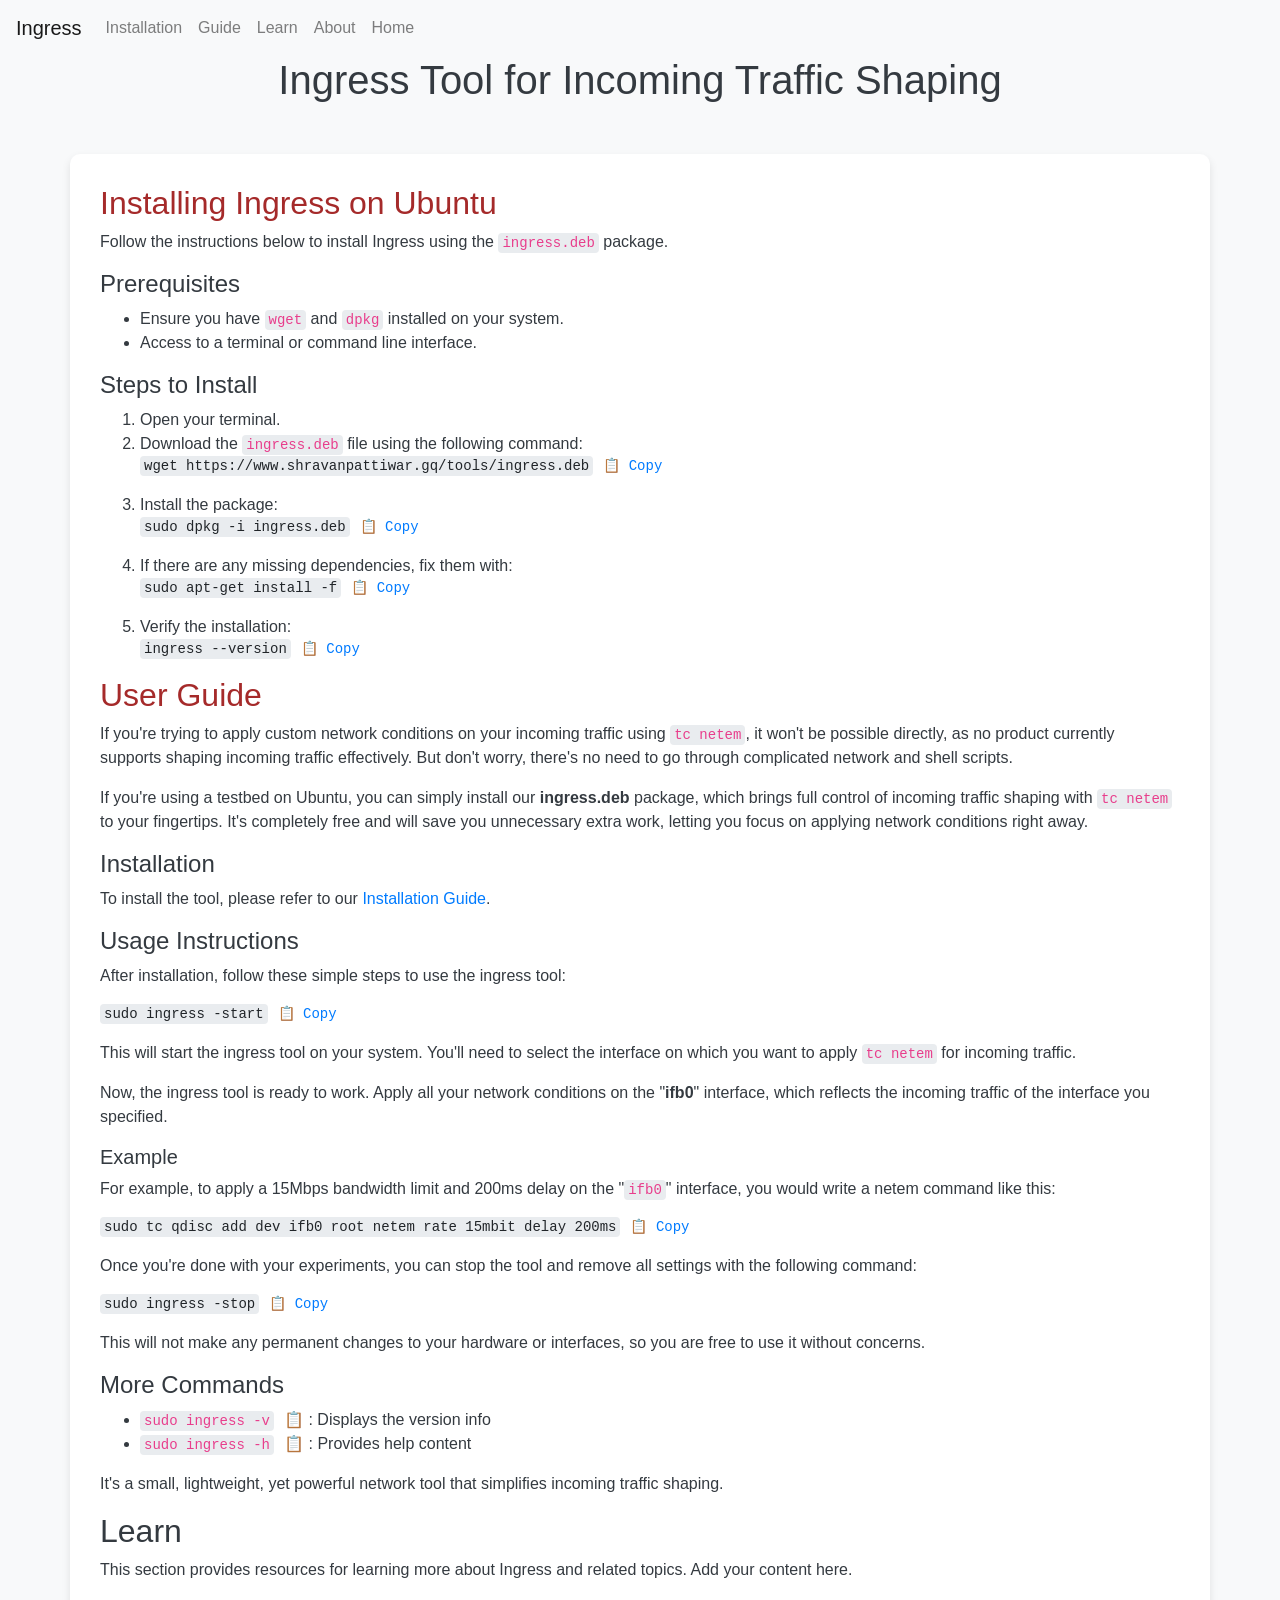
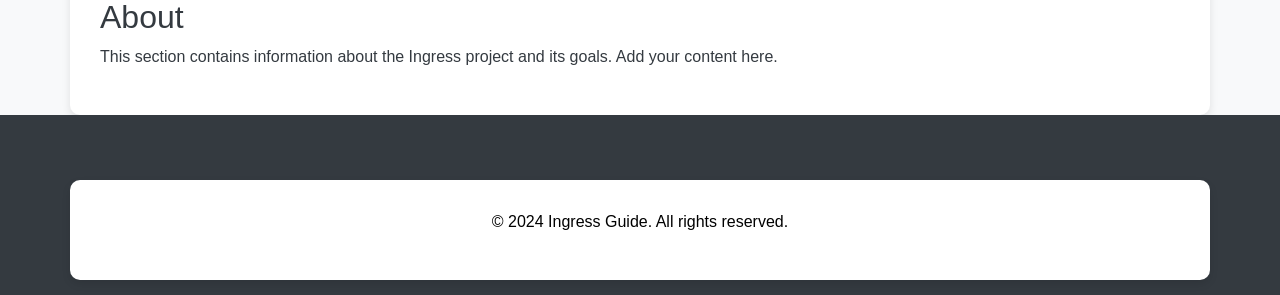
<file: tools/ingress/index.html>
<!DOCTYPE html>
<html lang="en">
<head>
    <meta charset="UTF-8">
    <meta name="viewport" content="width=device-width, initial-scale=1.0">
    <title>Ingress Installation Guide</title>
    <link rel="stylesheet" href="https://stackpath.bootstrapcdn.com/bootstrap/4.5.2/css/bootstrap.min.css">
    <style>
        body {
            background-color: #f8f9fa;
            color: #343a40;
        }
        .container {
            margin-top: 50px;
            background-color: #fff;
            padding: 30px;
            border-radius: 10px;
            box-shadow: 0 4px 8px rgba(0, 0, 0, 0.1);
        }
        h1 {
            margin-bottom: 20px;
        }
        code {
            background-color: #e9ecef;
            padding: 2px 4px;
            border-radius: 4px;
        }
        footer {
            background-color: #343a40;
            color: #fff;
            padding: 15px 0;
            position: relative;
            bottom: 0;
            width: 100%;
        }
        .copy-btn {
            margin-left: 10px;
            cursor: pointer;
            color: #007bff;
        }
        .copy-btn:hover {
            text-decoration: underline;
        }
    </style>
</head>
<body>

<nav class="navbar navbar-expand-lg navbar-light bg-light">
    <a class="navbar-brand" href="#">Ingress</a>
    <button class="navbar-toggler" type="button" data-toggle="collapse" data-target="#navbarNav" aria-controls="navbarNav" aria-expanded="false" aria-label="Toggle navigation">
        <span class="navbar-toggler-icon"></span>
    </button>
    <div class="collapse navbar-collapse" id="navbarNav">
        <ul class="navbar-nav">
            <li class="nav-item">
                <a class="nav-link" href="#installation">Installation</a>
            </li>
            <li class="nav-item">
                <a class="nav-link" href="#guide">Guide</a>
            </li>
            <li class="nav-item">
                <a class="nav-link" href="#learn">Learn</a>
            </li>
            <li class="nav-item">
                <a class="nav-link" href="#about">About</a>
            </li>
            <li class="nav-item">
                <a class="nav-link" href="https://www.shravanpattiwar.gq" target="_blank">Home</a>
            </li>
        </ul>
    </div>
</nav>
<h1 align="center">Ingress Tool for Incoming Traffic Shaping</h1>
<div class="container">
    <h2 style="color:brown" id="installation">Installing Ingress on Ubuntu</h1>
    <p>Follow the instructions below to install Ingress using the <code>ingress.deb</code> package.</p>
    
    <h4>Prerequisites</h4>
    <ul>
        <li>Ensure you have <code>wget</code> and <code>dpkg</code> installed on your system.</li>
        <li>Access to a terminal or command line interface.</li>
    </ul>

    <h4>Steps to Install</h4>
    <ol>
        <li>Open your terminal.</li>
        <li>Download the <code>ingress.deb</code> file using the following command:
            <pre><code id="cmd1">wget https://www.shravanpattiwar.gq/tools/ingress.deb</code><span class="copy-btn" onclick="copyToClipboard('#cmd1')">📋 Copy</span></pre>
        </li>
        <li>Install the package:
            <pre><code id="cmd2">sudo dpkg -i ingress.deb</code><span class="copy-btn" onclick="copyToClipboard('#cmd2')">📋 Copy</span></pre>
        </li>
        <li>If there are any missing dependencies, fix them with:
            <pre><code id="cmd3">sudo apt-get install -f</code><span class="copy-btn" onclick="copyToClipboard('#cmd3')">📋 Copy</span></pre>
        </li>
        <li>Verify the installation:
            <pre><code id="cmd4">ingress --version</code><span class="copy-btn" onclick="copyToClipboard('#cmd4')">📋 Copy</span></pre>
        </li>
    </ol>

    <h2 style="color:brown" id="guide">User Guide</h2>
        

    <p>
        If you're trying to apply custom network conditions on your incoming traffic using <code>tc netem</code>, it won't be possible directly, as no product currently supports shaping incoming traffic effectively. But don't worry, there's no need to go through complicated network and shell scripts.
    </p>

    <p>
        If you're using a testbed on Ubuntu, you can simply install our <strong>ingress.deb</strong> package, which brings full control of incoming traffic shaping with <code>tc netem</code> to your fingertips. It's completely free and will save you unnecessary extra work, letting you focus on applying network conditions right away.
    </p>

    <h4>Installation</h4>
    <p>
        To install the tool, please refer to our <a href="your-link-here">Installation Guide</a>.
    </p>

    <h4>Usage Instructions</h4>
    <p>
        After installation, follow these simple steps to use the ingress tool:
    </p>

    <pre><code id="cmd5">sudo ingress -start</code><span class="copy-btn" onclick="copyToClipboard('#cmd5')">📋 Copy</span></pre>
    <p>
        This will start the ingress tool on your system. You'll need to select the interface on which you want to apply <code>tc netem</code> for incoming traffic.
    </p>

    <p>
        Now, the ingress tool is ready to work. Apply all your network conditions on the "<strong>ifb0</strong>" interface, which reflects the incoming traffic of the interface you specified.
    </p>

    <h5>Example</h5>
    <p>
        For example, to apply a 15Mbps bandwidth limit and 200ms delay on the "<code>ifb0</code>" interface, you would write a netem command like this:
    </p>

    <pre><code id="cmd6">sudo tc qdisc add dev ifb0 root netem rate 15mbit delay 200ms</code></code><span class="copy-btn" onclick="copyToClipboard('#cmd6')">📋 Copy</span></pre>

    <p>
        Once you're done with your experiments, you can stop the tool and remove all settings with the following command:
    </p>

    <pre><code id="cmd7">sudo ingress -stop</code></code><span class="copy-btn" onclick="copyToClipboard('#cmd7')">📋 Copy</span></pre>
    
    <p>
        This will not make any permanent changes to your hardware or interfaces, so you are free to use it without concerns.
    </p>

    <h4>More Commands</h4>
    <ul>
        <li><code id="cmd8">sudo ingress -v</code></code><span class="copy-btn" onclick="copyToClipboard('#cmd8')">📋</span> : Displays the version info</li>
        <li><code id="cmd9">sudo ingress -h</code></code><span class="copy-btn" onclick="copyToClipboard('#cm9')">📋 </span> : Provides help content</li>
    </ul>

    <p>
        It's a small, lightweight, yet powerful network tool that simplifies incoming traffic shaping.
    </p>

    <h2 id="learn">Learn</h2>
    <p>This section provides resources for learning more about Ingress and related topics. Add your content here.</p>

    <h2 id="about">About</h2>
    <p>This section contains information about the Ingress project and its goals. Add your content here.</p>
</div>

<footer class="text-center">
    <div class="container">
        <p style="color:black">&copy; 2024 Ingress Guide. All rights reserved.</p>
    </div>
</footer>

<script src="https://code.jquery.com/jquery-3.5.1.slim.min.js"></script>
<script src="https://cdn.jsdelivr.net/npm/@popperjs/core@2.5.2/dist/umd/popper.min.js"></script>
<script src="https://stackpath.bootstrapcdn.com/bootstrap/4.5.2/js/bootstrap.min.js"></script>
<script>
    // Smooth scrolling for internal links
    $(document).ready(function() {
        $('a.nav-link').on('click', function(event) {
            event.preventDefault();
            const target = $(this).attr('href');
            $('html, body').animate({
                scrollTop: $(target).offset().top
            }, 500);
        });
    });

    // Function to copy command to clipboard
    function copyToClipboard(id) {
        const command = document.querySelector(id).innerText;
        navigator.clipboard.writeText(command).then(() => {
            alert('Command copied to clipboard!');
        }, () => {
            alert('Failed to copy command.');
        });
    }
</script>
</body>
</html>
</file>
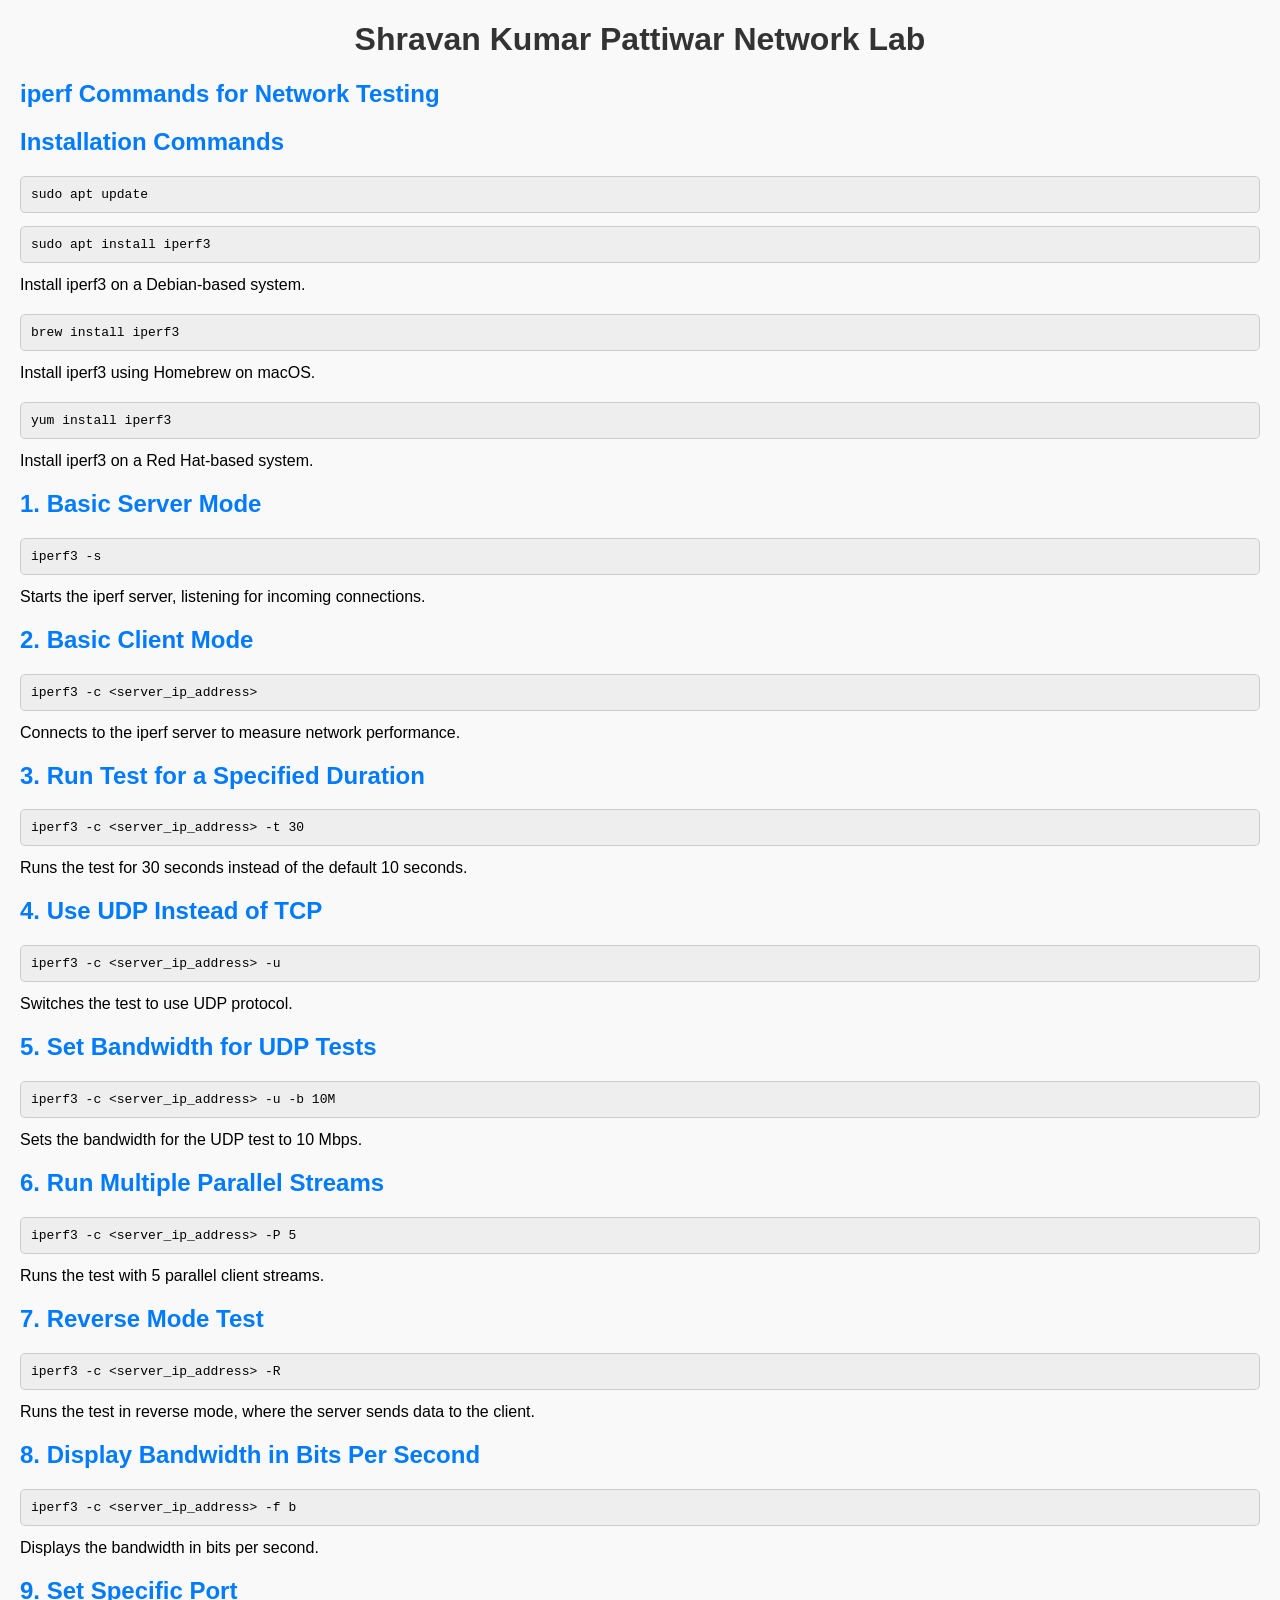
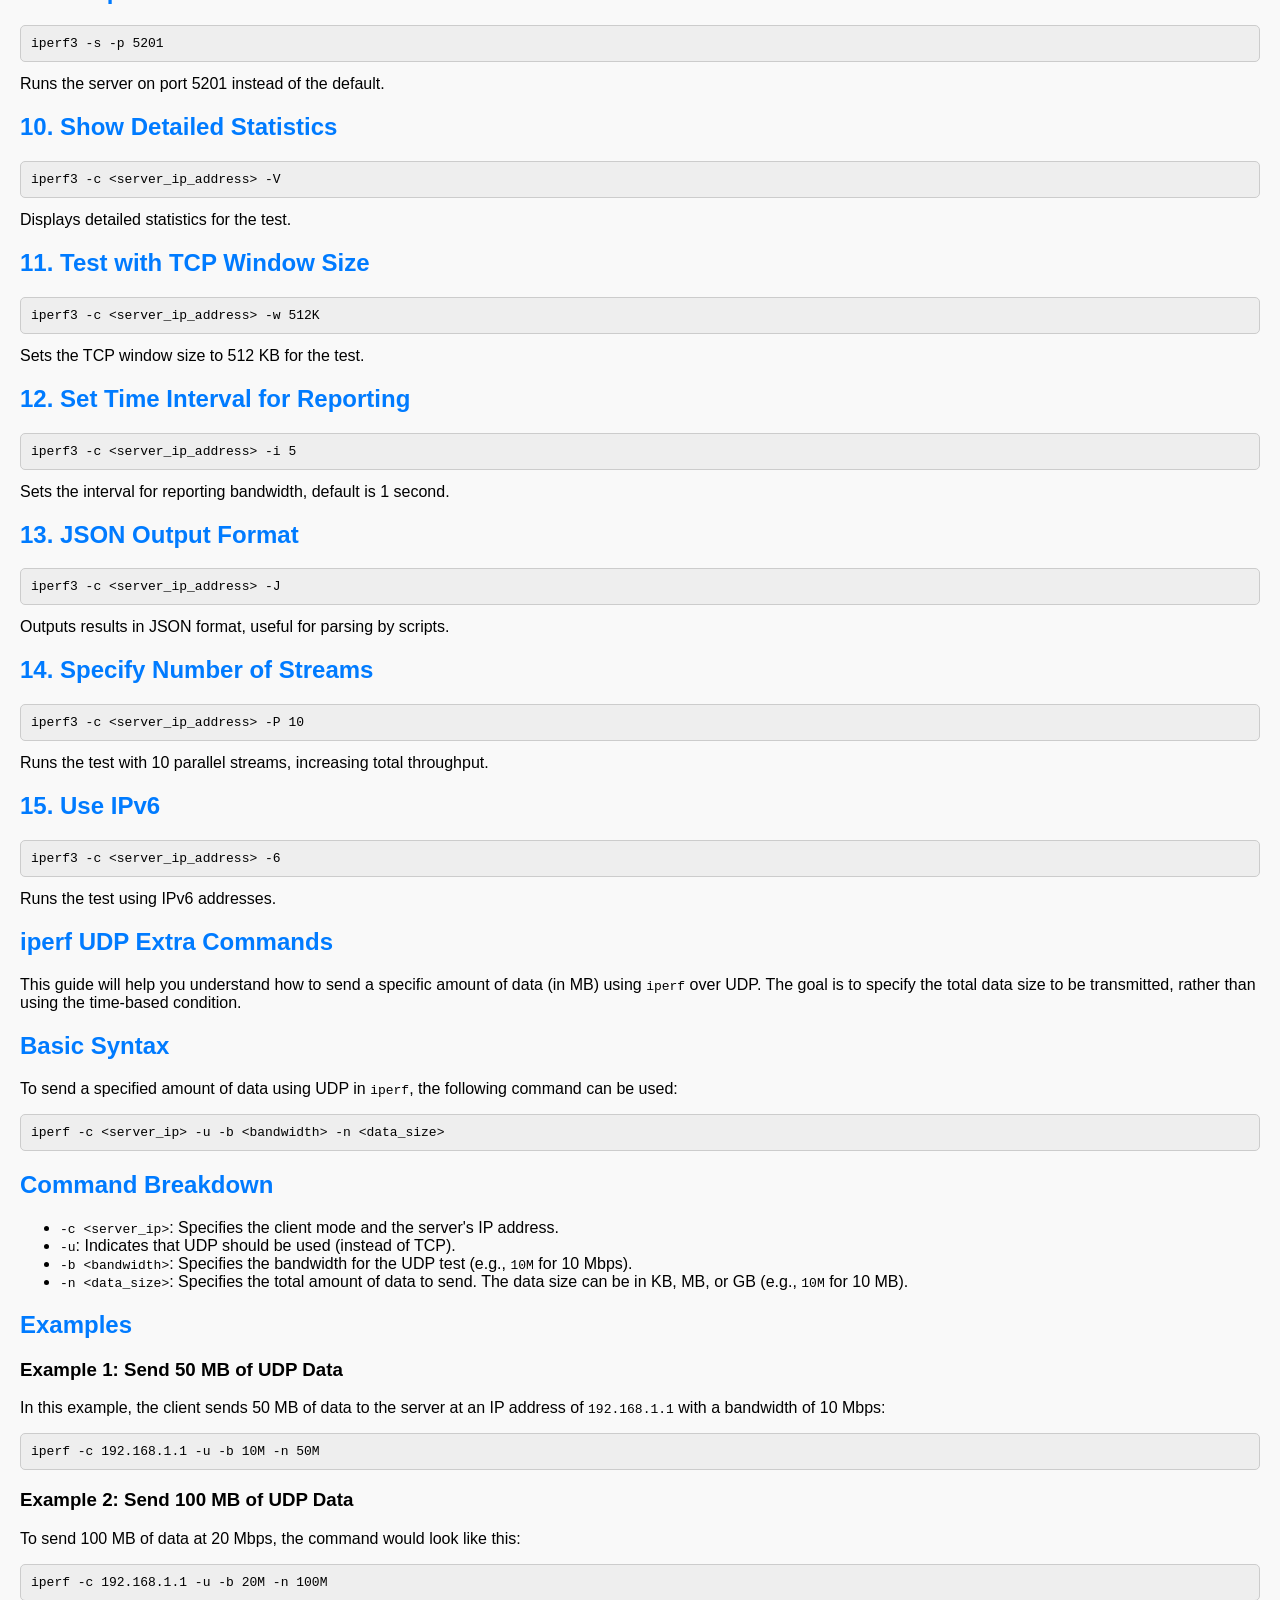
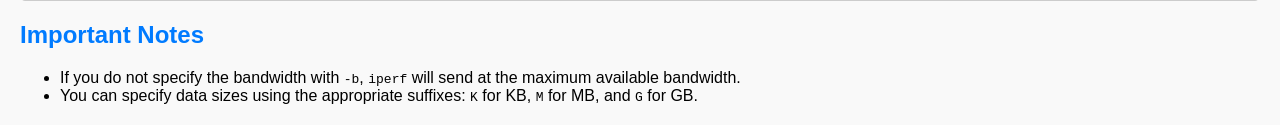
<file: tools/iperf.html>
<!DOCTYPE html>
<html lang="en">
<head>
    <meta charset="UTF-8">
    <meta name="viewport" content="width=device-width, initial-scale=1.0">
    <title>iperf Commands for Network Testing</title>
    <style>
        body {
            font-family: Arial, sans-serif;
            margin: 20px;
            background-color: #f9f9f9;
        }
        h1 {
            text-align: center;
            color: #333;
        }
        h2 {
            color: #007BFF;
        }
        pre {
            background-color: #eee;
            border: 1px solid #ccc;
            padding: 10px;
            border-radius: 5px;
            overflow-x: auto;
        }
        .description {
            margin-bottom: 20px;
        }
    </style>
</head>
<body>
    <h1>Shravan Kumar Pattiwar Network Lab</h1>
    <h2>iperf Commands for Network Testing</h2>

    <h2>Installation Commands</h2>
    <pre>sudo apt update</pre>
    <pre>sudo apt install iperf3</pre>
    <div class="description">Install iperf3 on a Debian-based system.</div>
    <pre>brew install iperf3</pre>
    <div class="description">Install iperf3 using Homebrew on macOS.</div>
    <pre>yum install iperf3</pre>
    <div class="description">Install iperf3 on a Red Hat-based system.</div>

    <h2>1. Basic Server Mode</h2>
    <pre>iperf3 -s</pre>
    <div class="description">Starts the iperf server, listening for incoming connections.</div>

    <h2>2. Basic Client Mode</h2>
    <pre>iperf3 -c &lt;server_ip_address&gt;</pre>
    <div class="description">Connects to the iperf server to measure network performance.</div>

    <h2>3. Run Test for a Specified Duration</h2>
    <pre>iperf3 -c &lt;server_ip_address&gt; -t 30</pre>
    <div class="description">Runs the test for 30 seconds instead of the default 10 seconds.</div>

    <h2>4. Use UDP Instead of TCP</h2>
    <pre>iperf3 -c &lt;server_ip_address&gt; -u</pre>
    <div class="description">Switches the test to use UDP protocol.</div>

    <h2>5. Set Bandwidth for UDP Tests</h2>
    <pre>iperf3 -c &lt;server_ip_address&gt; -u -b 10M</pre>
    <div class="description">Sets the bandwidth for the UDP test to 10 Mbps.</div>

    <h2>6. Run Multiple Parallel Streams</h2>
    <pre>iperf3 -c &lt;server_ip_address&gt; -P 5</pre>
    <div class="description">Runs the test with 5 parallel client streams.</div>

    <h2>7. Reverse Mode Test</h2>
    <pre>iperf3 -c &lt;server_ip_address&gt; -R</pre>
    <div class="description">Runs the test in reverse mode, where the server sends data to the client.</div>

    <h2>8. Display Bandwidth in Bits Per Second</h2>
    <pre>iperf3 -c &lt;server_ip_address&gt; -f b</pre>
    <div class="description">Displays the bandwidth in bits per second.</div>

    <h2>9. Set Specific Port</h2>
    <pre>iperf3 -s -p 5201</pre>
    <div class="description">Runs the server on port 5201 instead of the default.</div>

    <h2>10. Show Detailed Statistics</h2>
    <pre>iperf3 -c &lt;server_ip_address&gt; -V</pre>
    <div class="description">Displays detailed statistics for the test.</div>

    <h2>11. Test with TCP Window Size</h2>
    <pre>iperf3 -c &lt;server_ip_address&gt; -w 512K</pre>
    <div class="description">Sets the TCP window size to 512 KB for the test.</div>

    <h2>12. Set Time Interval for Reporting</h2>
    <pre>iperf3 -c &lt;server_ip_address&gt; -i 5</pre>
    <div class="description">Sets the interval for reporting bandwidth, default is 1 second.</div>

    <h2>13. JSON Output Format</h2>
    <pre>iperf3 -c &lt;server_ip_address&gt; -J</pre>
    <div class="description">Outputs results in JSON format, useful for parsing by scripts.</div>

    <h2>14. Specify Number of Streams</h2>
    <pre>iperf3 -c &lt;server_ip_address&gt; -P 10</pre>
    <div class="description">Runs the test with 10 parallel streams, increasing total throughput.</div>

    <h2>15. Use IPv6</h2>
    <pre>iperf3 -c &lt;server_ip_address&gt; -6</pre>
    <div class="description">Runs the test using IPv6 addresses.</div>
    <div class="container">
        <h2>iperf UDP Extra Commands</h2>
        <p>This guide will help you understand how to send a specific amount of data (in MB) using <code>iperf</code> over UDP. The goal is to specify the total data size to be transmitted, rather than using the time-based condition.</p>
        
        <h2>Basic Syntax</h2>
        <p>To send a specified amount of data using UDP in <code>iperf</code>, the following command can be used:</p>
        <pre><code>iperf -c &lt;server_ip&gt; -u -b &lt;bandwidth&gt; -n &lt;data_size&gt;</code></pre>
        
        <h2>Command Breakdown</h2>
        <ul>
            <li><code>-c &lt;server_ip&gt;</code>: Specifies the client mode and the server's IP address.</li>
            <li><code>-u</code>: Indicates that UDP should be used (instead of TCP).</li>
            <li><code>-b &lt;bandwidth&gt;</code>: Specifies the bandwidth for the UDP test (e.g., <code>10M</code> for 10 Mbps).</li>
            <li><code>-n &lt;data_size&gt;</code>: Specifies the total amount of data to send. The data size can be in KB, MB, or GB (e.g., <code>10M</code> for 10 MB).</li>
        </ul>
        
        <h2>Examples</h2>
        
        <div class="example">
            <h3>Example 1: Send 50 MB of UDP Data</h3>
            <p>In this example, the client sends 50 MB of data to the server at an IP address of <code>192.168.1.1</code> with a bandwidth of 10 Mbps:</p>
            <pre><code>iperf -c 192.168.1.1 -u -b 10M -n 50M</code></pre>
        </div>
        
        <div class="example">
            <h3>Example 2: Send 100 MB of UDP Data</h3>
            <p>To send 100 MB of data at 20 Mbps, the command would look like this:</p>
            <pre><code>iperf -c 192.168.1.1 -u -b 20M -n 100M</code></pre>
        </div>

       <h2>Important Notes</h2>
        <ul>
            <li>If you do not specify the bandwidth with <code>-b</code>, <code>iperf</code> will send at the maximum available bandwidth.</li>
            <li>You can specify data sizes using the appropriate suffixes: <code>K</code> for KB, <code>M</code> for MB, and <code>G</code> for GB.</li>
        </ul>
    </div>
</body>
</html>
</file>
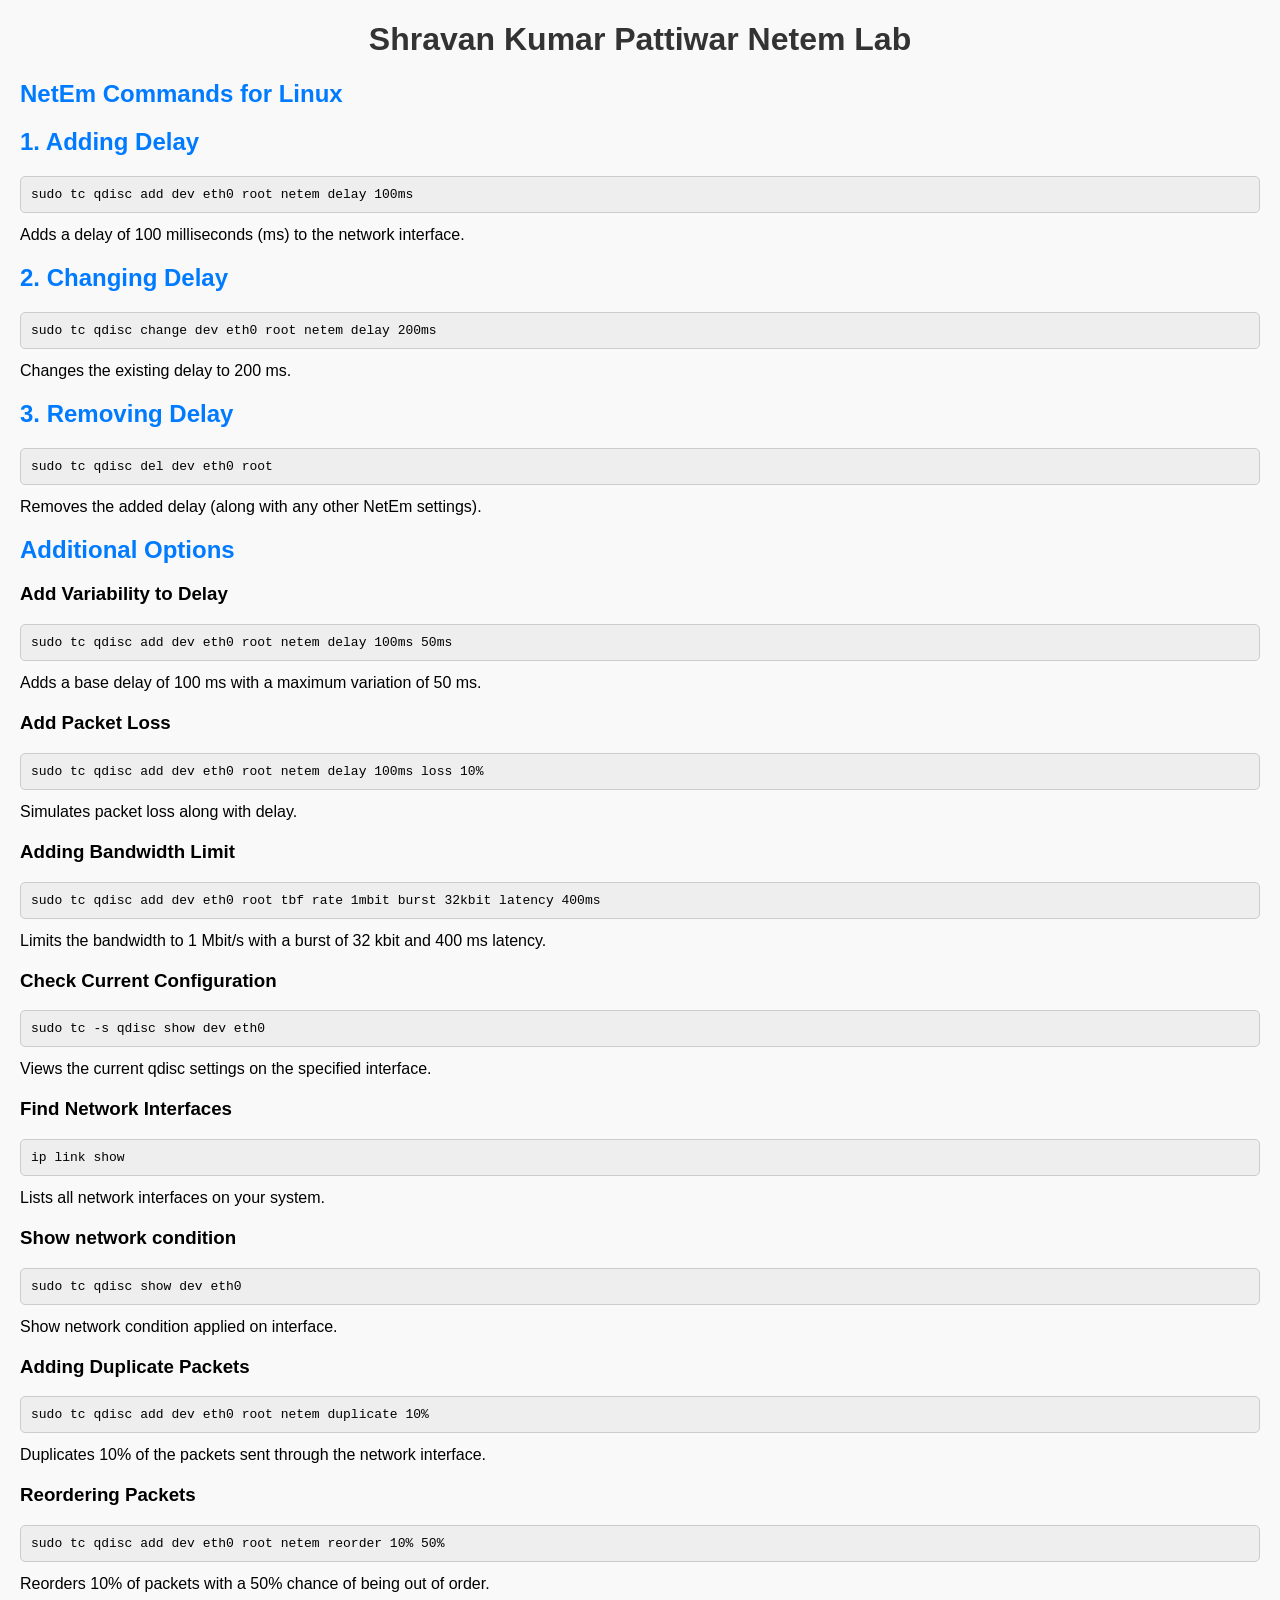
<file: tools/netem_commands.html>
<!DOCTYPE html>
<html lang="en">
<head>
    <meta charset="UTF-8">
    <meta name="viewport" content="width=device-width, initial-scale=1.0">
    <title>NetEm Commands for Linux</title>
    <style>
        body {
            font-family: Arial, sans-serif;
            margin: 20px;
            background-color: #f9f9f9;
        }
        h1 {
            text-align: center;
            color: #333;
        }
        h2 {
            color: #007BFF;
        }
        pre {
            background-color: #eee;
            border: 1px solid #ccc;
            padding: 10px;
            border-radius: 5px;
            overflow-x: auto;
        }
        .description {
            margin-bottom: 20px;
        }
    </style>
</head>
<body>
    <h1>Shravan Kumar Pattiwar Netem Lab<h1>
    <h2>NetEm Commands for Linux</h2>

    <h2>1. Adding Delay</h2>
    <pre>sudo tc qdisc add dev eth0 root netem delay 100ms</pre>
    <div class="description">Adds a delay of 100 milliseconds (ms) to the network interface.</div>

    <h2>2. Changing Delay</h2>
    <pre>sudo tc qdisc change dev eth0 root netem delay 200ms</pre>
    <div class="description">Changes the existing delay to 200 ms.</div>

    <h2>3. Removing Delay</h2>
    <pre>sudo tc qdisc del dev eth0 root</pre>
    <div class="description">Removes the added delay (along with any other NetEm settings).</div>

    <h2>Additional Options</h2>

    <h3>Add Variability to Delay</h3>
    <pre>sudo tc qdisc add dev eth0 root netem delay 100ms 50ms</pre>
    <div class="description">Adds a base delay of 100 ms with a maximum variation of 50 ms.</div>

    <h3>Add Packet Loss</h3>
    <pre>sudo tc qdisc add dev eth0 root netem delay 100ms loss 10%</pre>
    <div class="description">Simulates packet loss along with delay.</div>

    <h3>Adding Bandwidth Limit</h3>
    <pre>sudo tc qdisc add dev eth0 root tbf rate 1mbit burst 32kbit latency 400ms</pre>
    <div class="description">Limits the bandwidth to 1 Mbit/s with a burst of 32 kbit and 400 ms latency.</div>

    <h3>Check Current Configuration</h3>
    <pre>sudo tc -s qdisc show dev eth0</pre>
    <div class="description">Views the current qdisc settings on the specified interface.</div>

    <h3>Find Network Interfaces</h3>
    <pre>ip link show</pre>
    <div class="description">Lists all network interfaces on your system.</div>
            
    <h3>Show network condition</h3>
    <pre>sudo tc qdisc show dev eth0</pre>
    <div class="description">Show network condition applied on interface.</div>


    <h3>Adding Duplicate Packets</h3>
    <pre>sudo tc qdisc add dev eth0 root netem duplicate 10%</pre>
    <div class="description">Duplicates 10% of the packets sent through the network interface.</div>

    <h3>Reordering Packets</h3>
    <pre>sudo tc qdisc add dev eth0 root netem reorder 10% 50%</pre>
    <div class="description">Reorders 10% of packets with a 50% chance of being out of order.</div>
</body>
</html>
</file>
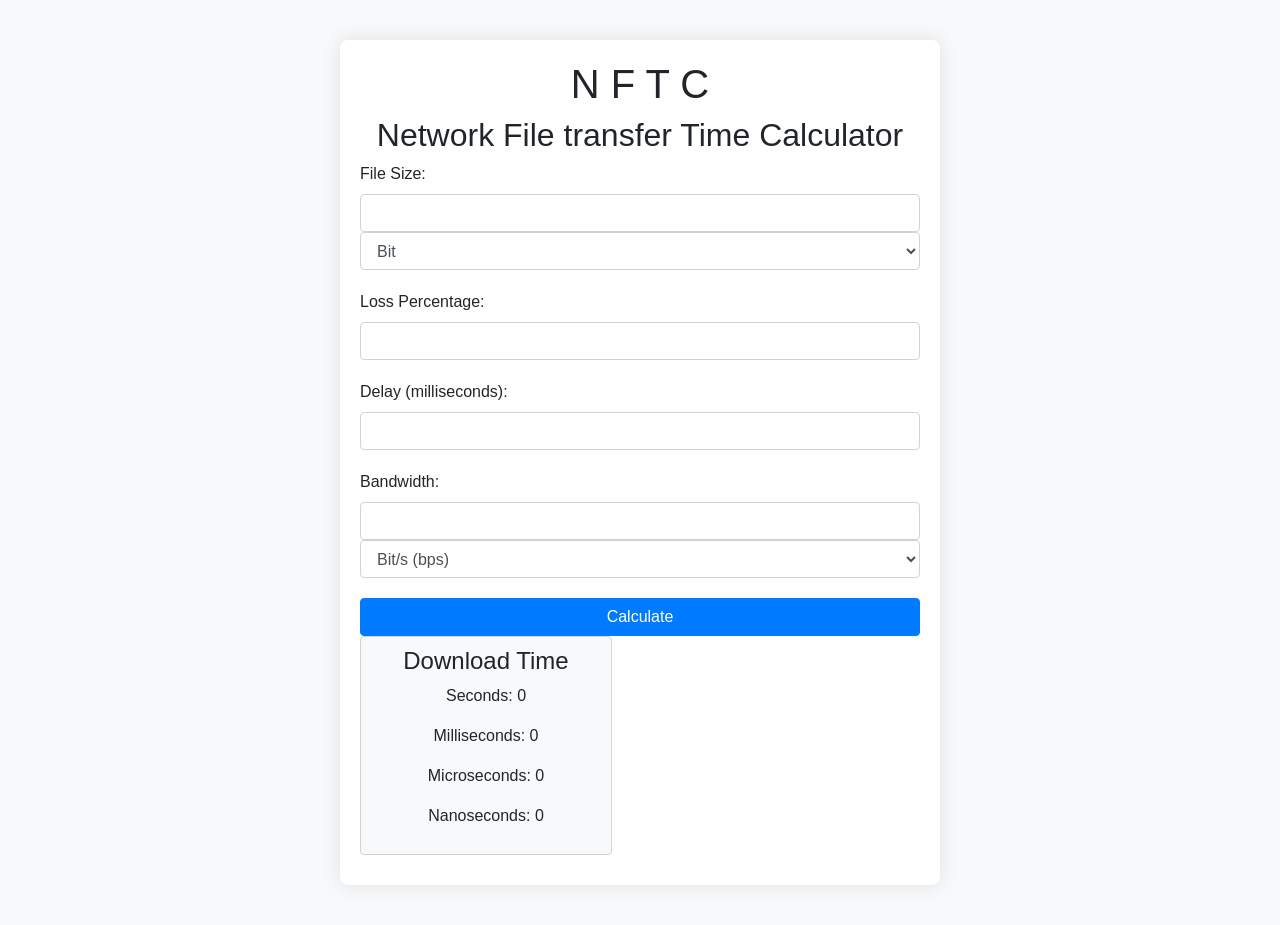
<file: tools/nftc.html>
<!DOCTYPE html>
<html lang="en">

<head>
    <meta charset="UTF-8">
    <meta name="viewport" content="width=device-width, initial-scale=1.0">
    <title>Network File Transfer Time Calculator</title>
    <link rel="stylesheet" href="https://stackpath.bootstrapcdn.com/bootstrap/4.5.2/css/bootstrap.min.css">
    <style>
        body {
            font-family: Arial, sans-serif;
            background-color: #f8f9fa;
            margin: 0;
            padding: 0;
        }

        .container {
            max-width: 600px;
            margin: 40px auto;
            background-color: #fff;
            padding: 20px;
            border-radius: 8px;
            box-shadow: 0px 0px 20px rgba(0, 0, 0, 0.1);
        }

        h1 {
            text-align: center;
        }

        .form-group {
            margin-bottom: 20px;
        }

        .result-container {
            align: center;
            display: flex;
            flex-wrap: wrap;
            justify-content: space-between;
        }

        .download-time-item {
            flex-basis: 45%;
            padding: 10px;
            background-color: #f8f9fa;
            border: 1px solid #ced4da;
            border-radius: 4px;
            text-align: center;
            margin-bottom: 10px;
        }

        @media (max-width: 576px) {
            .download-time-item {
                flex-basis: 100%;
            }
        }

    </style>
</head>

<body>
    <div class="container">
        <h1>N F T C</h1>
        <h2 align="center">Network File transfer Time Calculator</h2>
        <form>
            <div class="form-group">
                <label for="fileSize">File Size:</label>
                <input type="number" class="form-control" id="fileSize" required>
                <select class="form-control" id="fileSizeUnit">
                    <option value="Bit">Bit</option>
                    <option value="Byte">Byte</option>
                    <option value="Kilobit">Kilobit (Kb)</option>
                    <option value="KiloByte">KiloByte (KB)</option>
                    <option value="Megabit">Megabit (Mb)</option>
                    <option value="MegaByte">MegaByte (MB)</option>
                    <option value="Gigabit">Gigabit (Gb)</option>
                    <option value="GigaByte">GigaByte (GB)</option>
                </select>
            </div>

            <div class="form-group">
                <label for="lossPercentage">Loss Percentage:</label>
                <input type="number" class="form-control" id="lossPercentage" required>
            </div>

            <div class="form-group">
                <label for="delay">Delay (milliseconds):</label>
                <input type="number" class="form-control" id="delay" required>
            </div>

            <div class="form-group">
                <label for="bandwidth">Bandwidth:</label>
                <input type="number" class="form-control" id="bandwidth" required>
                <select class="form-control" id="bandwidthUnit">
                    <option value="Bit/s">Bit/s (bps)</option>
                    <option value="Kbps">Kilobit/s (Kbps)</option>
                    <option value="Mbps">Megabit/s (Mbps)</option>
                    <option value="Gbps">Gigabit/s (Gbps)</option>
                    <option value="Byte/s">Byte/s (B/s)</option>
                    <option value="KBps">KiloByte/s (KB/s)</option>
                    <option value="MBps">MegaByte/s (MB/s)</option>
                    <option value="GBps">GigaByte/s (GB/s)</option>
                </select>
            </div>

            <button type="submit" class="btn btn-primary btn-block">Calculate</button>
        </form>

        <div class="result-container" align="center">
            <div class="download-time-item">
                <h4>Download Time</h4>
                <p>Seconds: <span id="downloadTimeSeconds">0</span></p>
                <p>Milliseconds: <span id="downloadTimeMilliseconds">0</span></p>
                <p>Microseconds: <span id="downloadTimeMicroseconds">0</span></p>
                <p>Nanoseconds: <span id="downloadTimeNanoseconds">0</span></p>
            </div>

        </div>
    </div>

    <script src="https://code.jquery.com/jquery-3.5.1.slim.min.js"></script>
    <script src="https://cdn.jsdelivr.net/npm/@popperjs/core@2.0.7/dist/umd/popper.min.js"></script>
    <script src="https://stackpath.bootstrapcdn.com/bootstrap/4.5.2/js/bootstrap.min.js"></script>
    <script>
        $('form').submit(function (e) {
            e.preventDefault();
            calculateDownloadTime();
        });

        function calculateDownloadTime() {
            const fileSize = parseFloat($('#fileSize').val());
            const fileSizeUnit = $('#fileSizeUnit').val();
            const lossPercentage = parseFloat($('#lossPercentage').val());
            const delay = parseFloat($('#delay').val());
            const bandwidth = parseFloat($('#bandwidth').val());
            const bandwidthUnit = $('#bandwidthUnit').val();

            const fileSizeInBits = convertToBits(fileSize, fileSizeUnit);
            const bandwidthInBitsPerSecond = convertBandwidthToBitsPerSecond(bandwidth, bandwidthUnit);

            const downloadTimeInSeconds = (fileSizeInBits / (bandwidthInBitsPerSecond * (1 - lossPercentage / 100))) + (delay / 1000);
            const downloadTimeInMilliseconds = downloadTimeInSeconds * 1000;
            const downloadTimeInMicroseconds = downloadTimeInSeconds * 1000000;
            const downloadTimeInNanoseconds = downloadTimeInSeconds * 1000000000;

            $('#downloadTimeSeconds').text(downloadTimeInSeconds.toFixed(6));
            $('#downloadTimeMilliseconds').text(downloadTimeInMilliseconds.toFixed(6));
            $('#downloadTimeMicroseconds').text(downloadTimeInMicroseconds.toFixed(6));
            $('#downloadTimeNanoseconds').text(downloadTimeInNanoseconds.toFixed(6));
        }

        function convertToBits(size, unit) {
            switch (unit) {
                case 'Bit':
                    return size;
                case 'Byte':
                    return size * 8;
                case 'Kilobit':
                    return size * 1024;
                case 'KiloByte':
                    return size * 8 * 1024;
                case 'Megabit':
                    return size * 1024 * 1024;
                case 'MegaByte':
                    return size * 8 * 1024 * 1024;
                case 'Gigabit':
                    return size * 1024 * 1024 * 1024;
                case 'GigaByte':
                    return size * 8 * 1024 * 1024 * 1024;
            }
        }

        function convertBandwidthToBitsPerSecond(bandwidth, unit) {
            switch (unit) {
                case 'Bit/s':
                    return bandwidth;
                case 'Kbps':
                    return bandwidth * 1024;
                case 'Mbps':
                    return bandwidth * 1024 * 1024;
                case 'Gbps':
                    return bandwidth * 1024 * 1024 * 1024;
                case 'Byte/s':
                    return bandwidth * 8;
                case 'KBps':
                    return bandwidth * 8 * 1024;
                case 'MBps':
                    return bandwidth * 8 * 1024 * 1024;
                case 'GBps':
                    return bandwidth * 8 * 1024 * 1024 * 1024;
            }
        }
    </script>
</body>

</html>
</file>
